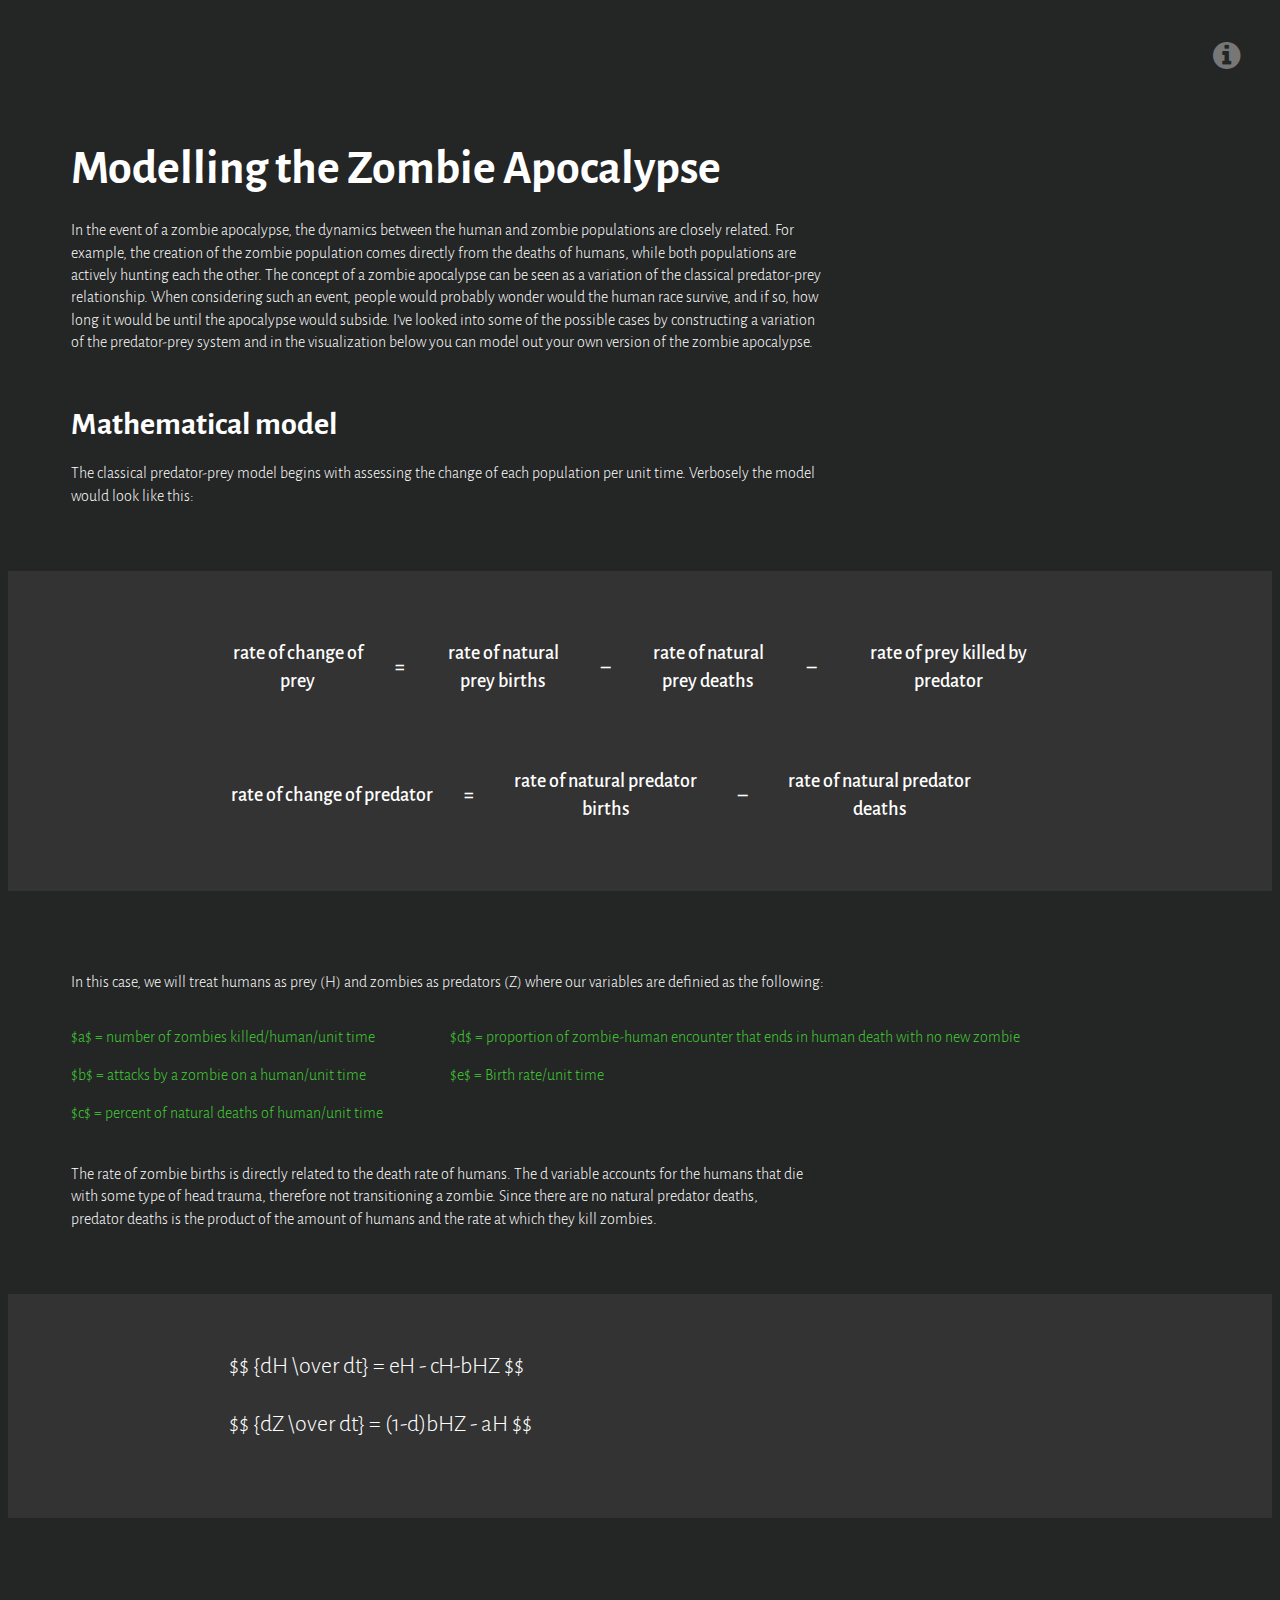
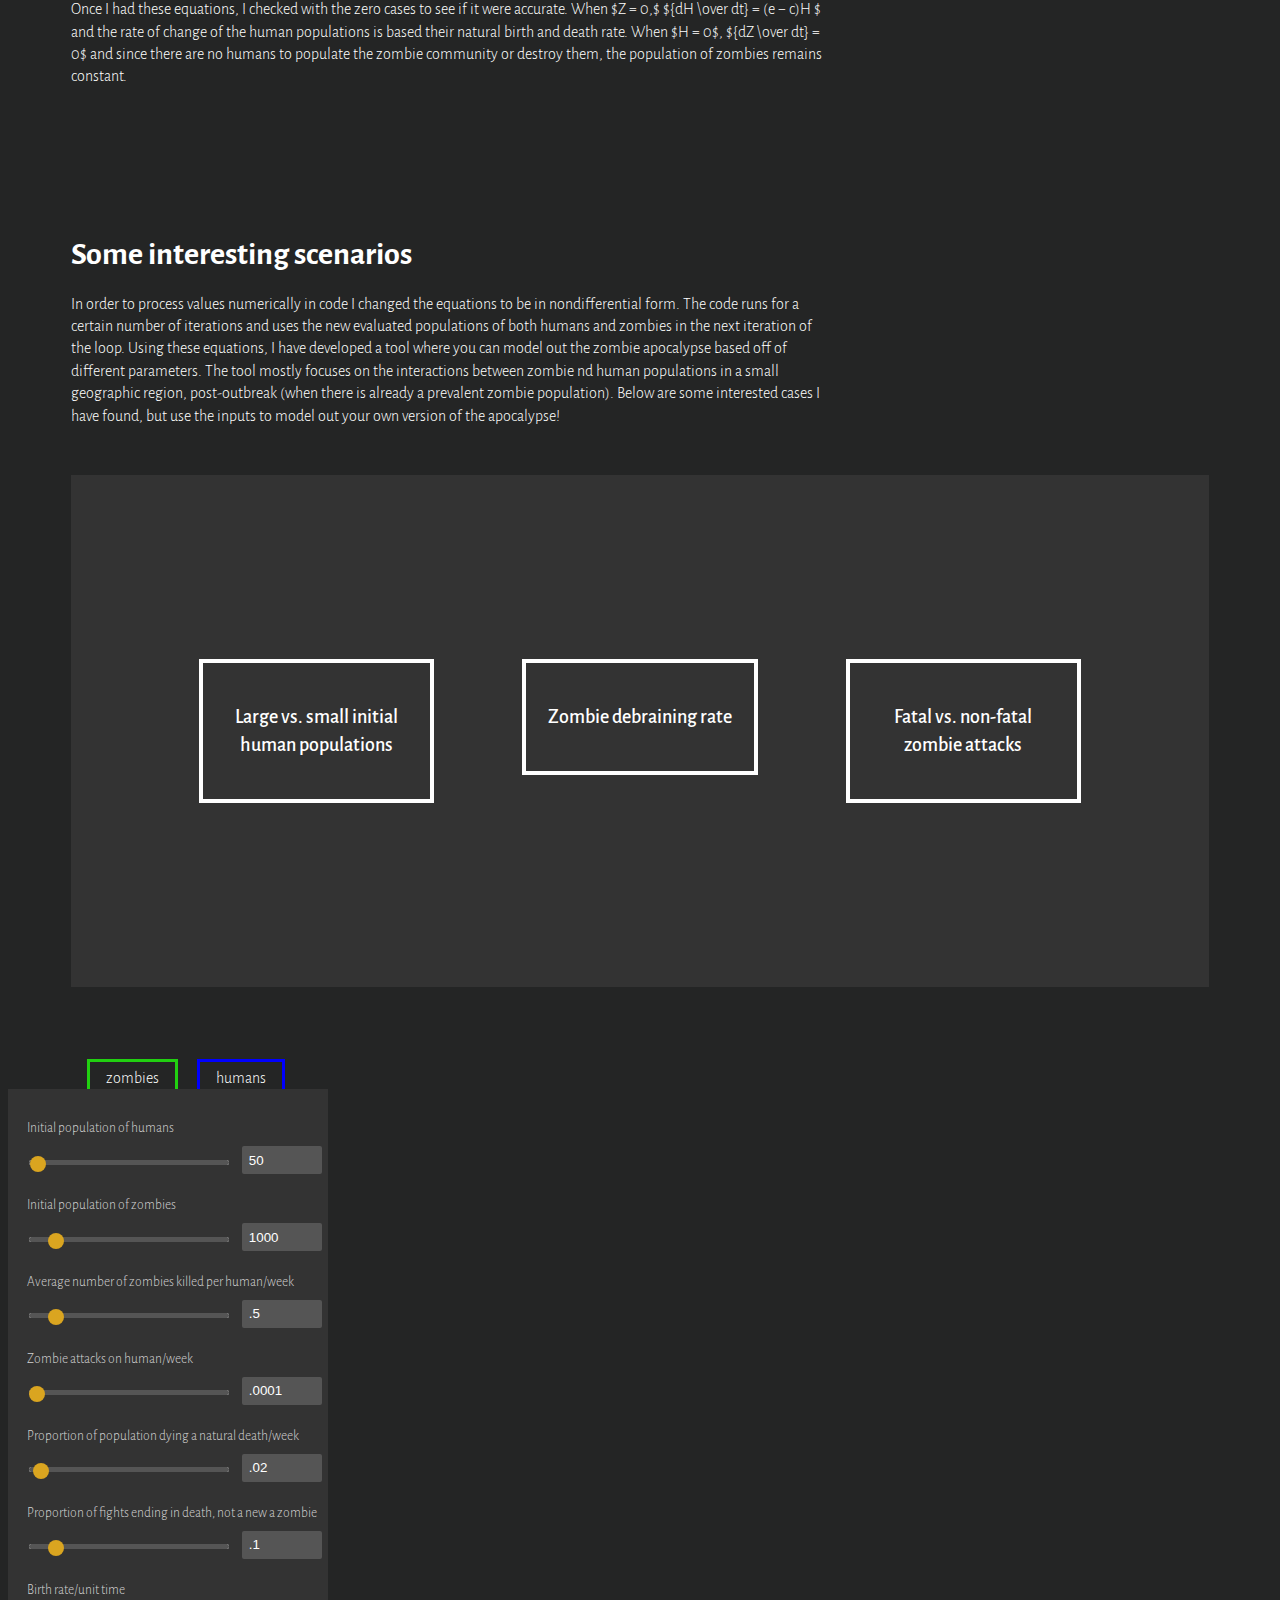
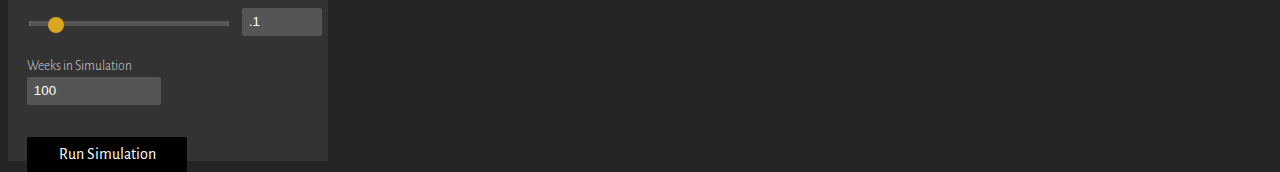
<file: graph.html>
<html>
	<head>
		<script src="http://mbostock.github.com/d3/d3.v2.js"></script>
		<link rel="stylesheet" href="css/graph.css">
		<link href='https://fonts.googleapis.com/css?family=Lato:200,400,900italic,900,700italic,700,400italic,300italic,300,100italic,100' rel='stylesheet' type='text/css'>
		<link href='https://fonts.googleapis.com/css?family=Alegreya+Sans:400,300,100,500,700' rel='stylesheet' type='text/css'>
		<link rel="stylesheet" href="https://maxcdn.bootstrapcdn.com/font-awesome/4.4.0/css/font-awesome.min.css">


		<script src="https://ajax.googleapis.com/ajax/libs/jquery/1.11.3/jquery.min.js"></script>
        <script>window.jQuery || document.write('<script src="js/vendor/jquery-1.11.3.min.js"><\/script>')</script>
        <script type="text/x-mathjax-config">
          MathJax.Hub.Config({tex2jax: {inlineMath: [['$','$'], ['\\(','\\)']]}});
        </script>
        <script type="text/javascript" async
          src="https://cdn.mathjax.org/mathjax/latest/MathJax.js?config=TeX-MML-AM_CHTML">
        </script>
        <script src="js/graphpage.js"></script>
	</head>
	<body>



	<div id = "graph-page">

		<div class="info">
			<i class="fa fa-info-circle"></i>
			<div class="pulldown">
				<p>This is the work of <a href="carisatong.com" target="_blank">Carisa Tong</a> for Northeastern University's Mathematics major senior capstone. Some content taken from <a href="http://kevinboone.net/zom.html" target="_blank"> Kevin Boone's &ldquo;Night of the living differential equations&rdquo;</a>.</p>
			</div>
		</div>

		<div class="section intro">
			<div class="section-fixed">
				<div class="col12">
					<h1> Modelling the Zombie Apocalypse</h1>
				</div>
				
				<div class="col8">
					<p>In the event of a zombie apocalypse, the dynamics between the human and zombie populations are closely related. For example, the creation of the zombie population comes directly from the deaths of humans, while both populations are actively hunting each the other. The concept of a zombie apocalypse can be seen as a variation of the classical predator-prey relationship. When considering such an event, people would probably wonder would the human race survive, and if so, how long it would be until the apocalypse would subside. I’ve looked into some of the possible cases by constructing a variation of the predator-prey system and in the visualization below you can model out your own version of the zombie apocalypse.   </p> 
				</div>
			</div>
		</div>

		<div class="section">
			<div class="section-fixed">
				<div class="col12">
					<h2>Mathematical model </h2>
				</div>
				
				<div class="col8">
					<p>The classical predator-prey model begins with assessing the change of each population per unit time. Verbosely the model would look like this:  </p> 
				</div>
			</div>
		</div>

		<div class="section v-mathmodel">
			<div class="eq">
				<div class="col2">
					<h3> rate of change of prey</h3>
				</div>
				<div class="col1">
					<h3> = </h3>
				</div>
				<div class="col2">
					<h3> rate of natural prey births</h3>
				</div>
				<div class="col1">
					<h3> &ndash; </h3>
				</div>
				<div class="col2">
					<h3> rate of natural prey deaths</h3>
				</div>
				<div class="col1">
					<h3> &ndash; </h3>
				</div>
				<div class="col3">
					<h3> rate of prey killed by predator</h3>
				</div>
			</div>

			<div class="eq">
				<div class="col3">
					<h3> rate of change of predator</h3>
				</div>
				<div class="col1">
					<h3> = </h3>
				</div>
				<div class="col3">
					<h3> rate of natural predator births</h3>
				</div>
				<div class="col1">
					<h3> &ndash; </h3>
				</div>
				<div class="col3">
					<h3> rate of natural predator deaths</h3>
				</div>
				
			</div>
		</div>

		<div class="section">
			<div class="section-fixed">
				
				<div class="col8">
					<p>In this case, we will treat humans as prey (H) and zombies as predators (Z) where our variables are definied as the following: </p> 
				</div>
			</div>
		</div>

		<div class="section variables">
			<div class="section-fixed ">
				<div class="col4 vars">
					<p>$a$ = number of zombies killed/human/unit time </p>
					<p>$b$ = attacks by a zombie on a human/unit time </p>
					<p>$c$ = percent of natural deaths of human/unit time </p>
				</div>
				<div class="col8 vars">
					<p>$d$ = proportion of zombie-human encounter that ends in human death with no new zombie </p>
					<p>$e$ = Birth rate/unit time</p>
					<br><br>
				</div>
				<div class="col8">
					<p> The rate of zombie births is directly related to the death rate of humans. The d variable accounts for the humans that die with some type of head trauma, therefore not transitioning a zombie. Since there are no natural predator deaths, predator deaths is the product of the amount of humans and the rate at which they kill zombies. </p>
				</div>
			</div> 
		</div> 

		<div class="section diff-eq">
			<div class="section-fixed ">
				<div class="col12" style="font-size: 1.5em;">
					<p>
					$$ {dH \over dt} =  eH - cH-bHZ  $$</p>
					<p> $$ {dZ \over dt} = (1-d)bHZ - aH $$</p>
					
				</div>
			</div> 
		</div> 

		<div class="section mar-bottom-large">
			<div class="section-fixed">
				<div class="col8">
					<p>Once I had these equations, I checked with the zero cases to see if it were accurate.
					When $Z = 0,$ ${dH \over dt} = (e − c)H $ and the rate of change of the human populations is based their natural birth and death rate. When $H = 0$, ${dZ \over dt} = 0$ and since there are no humans to populate the zombie community or destroy them, the population of zombies remains constant. </p>
				</div>
			</div>
		</div>


		<div class="section mar-bottom-small">
			<div class="section-fixed">
				<div class="col12">
					<h2>Some interesting scenarios</h2>
				</div>

				<div class="col8">
					<p>In order to process values numerically in code I changed the equations to be in nondifferential form. The code runs for a certain number of iterations and uses the new evaluated populations of both humans and zombies in the next iteration of the loop. Using these equations, I have developed a tool where you can model out the zombie apocalypse based off of different parameters. The tool mostly focuses on the interactions between zombie nd human populations in a small geographic region, post-outbreak &#40;when there is already a prevalent zombie population&#41;. Below are some interested cases I have found, but use the inputs to model out your own version of the apocalypse!</p> 
				</div>
			</div>
		</div>

			<!-- mine large vs. small initial human pop
				sourced: fatal vs. non-fatal zombie attacks
				last one: zombies debrained per human/unit time -->
		<div class="section mar-bottom-med">
			<div class="section-fixed test-cases">
				<div class="cases">
					<div class="col4">
						<div class="case case1">
							<h3>Large vs. small initial human populations</h3>
						</div>
					</div>
					<div class="col4">
						<div class="case case2">
							<h3>Zombie debraining rate</h3>
						</div>
					</div>
					<div class="col4">
						<div class="case case3">
							<h3>Fatal vs. non-fatal zombie attacks </h3>
						</div>
					</div>
				</div>
				<div class="case-descriptions">
					<div class="case case1">
						<div class="back-arrow">
							<p><i class="fa fa-chevron-left"></i> Back</p>
						</div>
						<h3>Large vs. small initial human populations</h3>
						<div class="col6">
							<p> In this case have a population of generally skilled survivors with a pretty large birth rate or influx of other survivors. In the case of a large human population, the zombie population is quickly depreciated like you would think. But even with a small group of survivors, they still overtake the zombie population within 40 weeks. You can see that with less humans, there is a smaller prey pool and less humans are being added to the zombie population. In the real world, we can also see a smaller group as advantageous because there is less splitting of resources and shelter. </p>
						</div>
						<div class="col3 try">
							<p>Initial human population</p>
							<h3 class="var">10000</h3>
							<h4>Try this</h4>
						</div>
						<div class="col3 try">
							<p>Initial human population</p>
							<h3 class="var">50</h3>
							<h4>Try this</h4>
						</div>

					</div>

					<div class="case case2">
						<div class="back-arrow">
							<p><i class="fa fa-chevron-left"></i> Back</p>
						</div>
						<h3>Zombie debraining rate</h3>
						<div class="col5">
							<p>The end of the zombie apocalypse has a lot to do with the amount of zombies that humans can take out at a time. In this case, we start with a small human population and moderate If, on average, a human can take out one zombie every 8 weeks ($a$= 0.12), then the zombie apocalypse will end in about 20 years. Any less than that, the apocalypse will continue indefinitely. Since that rate is a very conservative level, you can expect the apocalypse to end much faster than 20 years.  </p>
						</div>
						<div class="col1"></div>
						<div class="col3 try">
							<p>Average number of zombies killed per human/week</p>
							<h3 class="var">0.12</h3>
							<h4>Try this</h4>
						</div>
						<div class="col3 try">
							<p>Average number of zombies killed per human/week</p>
							<h3 class="var">0.13</h3>
							<h4>Try this</h4>
						</div>
					</div>

					<div class="case case3">
						<div class="back-arrow">
							<p><i class="fa fa-chevron-left"></i> Back</p>
						</div>
						<h3>Fatal vs. non-fatal zombie attacks</h3>
						<div class="col6">
							<p> &ldquo;Not all zombie attacks will necessarily result in a passing of the contagion. In some cases, the victim might be completely consumed. We've been assuming so far that all attacks do result in zomification of the victim, because this is the worst case. This is likely to be a realistic scenario where the population is relatively dispersed: zombies are slow and not very smart, and humans that are attacked usually escape, but only after being passed the infectious agent.</p>

							<p>In the early stages of conflict, when we are assuming that zombies outnumber humans considerably, the population levels are only slightly affected by whether human victims become zombies or not. After all, the human population loses a member either way, and the increase in the zombie population is likely to be proportionately insignificant. It is when the zombie numbers start to fall that the outcome of a zombie attack makes a difference.&rdquo;</p>

							<p>-via <a href="http://kevinboone.net/zom.html" target="_blank">&ldquo;Night of the living differential equations&rdquo;</a> by Kevin Boone</p>
						</div>
						<div class="col3 try">
							<p>Zombie Fatality Proportion</p>
							<h3 class="var">0</h3>
							<h4>Try this</h4>
						</div>
						<div class="col3 try">
							<p>Zombie Fatality Proportion</p>
							<h3 class="var">0.001</h3>
							<h4>Try this</h4>
						</div>
					</div>
				</div>
			</div>
		</div>

		<div class="section key">
			<div class="section-fixed">
				<p><span class="green">zombies</span> <span class="blue">humans</span></p>
			</div>
		</div>
		
		<div id="graph" class="aGraph" ></div>

		<div class="input-fields">
			<div class="box">
			  <div class="container-1">
			      <form id="myform" autocomplete="off" action="#">
			       <div class="input-line">
				        <label for="humanpop"><p>Initial population of humans</p></label>
				        <div class="slider">
					        <input type="range" min="0" max="10000" value="50" id="h0" step="1" oninput="numberUpdate(value,id)">
					        <input type="number" id="h0o" min="0" max="10000" value="50" onChange="rangeUpdate(value,id)"></output>
				    	</div>
			    	</div>
			    	<div class="input-line">
				        <label for="zombiepop"><p>Initial population of zombies</p></label>
				        <div class="slider">
				        <input type="range" min="0" max="10000" value="1000" id="z0" step="1" oninput="numberUpdate(value,id)">
						<input type="number" id="z0o" min="0" max="10000" value="1000" onChange="rangeUpdate(value,id)"></input>
						</div>			    		
			    	</div>
			       <div class="input-line">
				        <label for="a"><p>Average number of zombies killed per human/week</p></label>
				        <div class="slider">
					        <input type="range" min="0" max="5" value=".5" id="a" step=".001" oninput="numberUpdate(value,id)">
					        <input type="number" id="ao" min="0" max="5" value=".5" step=".001" onChange="rangeUpdate(value,id)"></input>
				    	</div>
			    	</div>
			        <div class="input-line">
				        <label for="b"><p>Zombie attacks on human/week</p></label>
				        <div class="slider">
					        <input type="range" min="0" max=".1" value=".0001" id="b" step=".0001" oninput="numberUpdate(value,id)">
					        <input type="number" id="bo" min="0" max=".1" value=".0001" step=".0001" onChange="rangeUpdate(value,id)"></input>
					    </div>
				    </div>
				    <div class="input-line">
				        <label for="c"><p>Proportion of population dying a natural death/week</p></label>
				        <div class="slider">
					        <input type="range" min="0" max="1" value=".02" id="c" step=".001" oninput="numberUpdate(value,id)">
					        <input type="number" id="co" min="0" max="1" value=".02" step=".001" onChange="rangeUpdate(value,id)"></input>
					    </div>
				    </div>
			        <div class="input-line">
				        <label for="d"><p>Proportion of fights ending in death, not a new a zombie</p></label>
				        <div class="slider">
					        <input type="range" min="0" max="1" value=".1" id="d" step=".001" oninput="numberUpdate(value,id)">
					        <input type="number" id="do" min="0" max="1" value=".1" step=".001" onChange="rangeUpdate(value,id)"></input>
					   	</div>
					</div>
				    <div class="input-line">
				        <label for="e"><p>Birth rate/unit time</p></label>
				        <div class="slider">
					        <input type="range" min="0" max="1" value=".1" id="e" step=".001" oninput="numberUpdate(value,id)">
					        <input type="number" id="eo" min="0" max="1" value=".1" step=".001" onChange="rangeUpdate(value,id)"></input>
					   	</div>
					</div>
			        <div class="input-line">
				        <p>Weeks in Simulation</p>
				        <input type="number" id="it" min="0" value="100" step="1"/>
				    </div>

			        <div class="input-line">
			       		 <input type="submit" id ="submit" value="Run Simulation">
			    	</div>
			    </form>
			  </div>
			</div>
		</div>

		
	</div>


	<script>

	
			
	</script>



	</body>
</html>
</file>
<file: css/graph.css>
/*! HTML5 Boilerplate v5.2.0 | MIT License | https://html5boilerplate.com/ */

/*
 * What follows is the result of much research on cross-browser styling.
 * Credit left inline and big thanks to Nicolas Gallagher, Jonathan Neal,
 * Kroc Camen, and the H5BP dev community and team.
 */

/* ==========================================================================
   Base styles: opinionated defaults
   ========================================================================== */

html {
    color: #222;
    font-size: 1em;
    line-height: 1.4;
}

/*
 * Remove text-shadow in selection highlight:
 * https://twitter.com/miketaylr/status/12228805301
 *
 * These selection rule sets have to be separate.
 * Customize the background color to match your design.
 */

::-moz-selection {
    background: #b3d4fc;
    text-shadow: none;
}

::selection {
    background: #b3d4fc;
    text-shadow: none;
}

/*
 * A better looking default horizontal rule
 */

hr {
    display: block;
    height: 1px;
    border: 0;
    border-top: 1px solid #ccc;
    margin: 1em 0;
    padding: 0;
}

/*
 * Remove the gap between audio, canvas, iframes,
 * images, videos and the bottom of their containers:
 * https://github.com/h5bp/html5-boilerplate/issues/440
 */

audio,
canvas,
iframe,
img,
svg,
video {
    vertical-align: middle;
}

/*
 * Remove default fieldset styles.
 */

fieldset {
    border: 0;
    margin: 0;
    padding: 0;
}

/*
 * Allow only vertical resizing of textareas.
 */

textarea {
    resize: vertical;
}

/* ==========================================================================
   Browser Upgrade Prompt
   ========================================================================== */

.browserupgrade {
    margin: 0.2em 0;
    background: #ccc;
    color: #000;
    padding: 0.2em 0;
}

/* ==========================================================================
   Author's custom styles
   ========================================================================== */

.section {
   width: 100%;
   float: left; 
}

.section-fixed {
    width: 90%;
    margin: 0 auto;
    /*margin-left: auto;
    margin-right: auto;
    float: left;*/
}


/* The Percentage-based grid, akin to bootstrap */
.col1, 
.col2, 
.col3, 
.col4, 
.col5, 
.col6, 
.col7, 
.col8, 
.col9, 
.col10, 
.col11,
.col12 {
    position: relative;
    min-height: 1px;
    float: left;
    box-sizing:border-box; /* makes padding on percentage based widths inside the alloted 100% */
}
.col12 {
    width: 100%;
}
.col11 {
    width: 91.66667%;
}
.col10 {
    width: 83.33333%;
}
.col9 {
    width: 75%;
}
.col8 {
    width: 66.66667%;
}
.col7 {
    width: 58.33333%;
}
.col6 {
    width: 50%;
}
.col5 {
    width: 41.66667%;
}
.col4 {
    width: 33.33333%;
}
.col3 {
    width: 25%;
}
.col2 {
    width: 16.66667%;
}
.col1 {
    width: 8.33333%;
}


.mar-bottom-small {
  margin-bottom: 2em;
}

.mar-bottom-med {
  margin-bottom: 5em;
}

.mar-bottom-large {
  margin-bottom: 8em;
}

/*.tick-minor {
  fill: #242425;
}
*/

body {
  position: relative;
  background-color: #242525;
}

#graph-page .test-cases {
  /*margin-bottom: 8em;*/
  background: #333333;
  /*padding: 9em 0;*/
  height: 32em;

  position: relative;
}

#graph-page .test-cases.nopad {
  padding: 4em 2em;
}

#graph-page .test-cases h2 {
  margin-bottom: 1.5em;
}

#graph-page .test-cases .cases {
  position: absolute;
  top: 50%;
  transform: translateY(-50%);
  width: 100%;
}

#graph-page .cases .case {
  transition: all 0.5s ease;
  border: .25em solid white;
  /*height: 14em;*/
  margin: 0 auto;
  width: 60%;
  /*padding-bottom: 60%;*/
  cursor: pointer;
  
}

#graph-page .cases .case:hover {
  border: .25em solid #42D134;
  color: #42D134 ;
}

#graph-page .cases .case h3{
  transition: all 0.5s ease; ;
}

#graph-page .cases .case:hover h3{
  color: #42D134 ;
}
 
#graph-page .test-cases  .cases .case1 {
  margin-right: 1em;
}

#graph-page .test-cases  .cases .case2 {
  /*margin: 0 1em;*/
}

#graph-page .test-cases .cases  .case3 {
  margin-left: 1em;
}

a {
  text-decoration: none;
  color: #8CC2F7;
}


#graph-page .case-descriptions .case {
  display: none;
  padding: 1.5em 2em;
}
#graph-page .case-descriptions .case .back-arrow {
  padding: .75em .5em .5em .5em;
  background-color: #111111;
  width: 4em;
  cursor: pointer;
}

#graph-page .case-descriptions .case .back-arrow:hover p, 
#graph-page .case-descriptions .case .back-arrow:hover i {
  transition: all 0.5s ease;
  color: #42D134 ;
}

#graph-page .case-descriptions .case .back-arrow i {
  padding-right: .5em;
}

#graph-page .case-descriptions .case .back-arrow p {
  margin: 0;
}

#graph-page .case-descriptions .case1 .col6{
  width: 45%;
  margin-right: 1.5em;
}

#graph-page .case-descriptions .col3.try{
  text-align: center;
  /*padding: 0 1em;*/
  margin-top: 2em;
  cursor: pointer;

}

#graph-page .case-descriptions .case3 .col3.try{
  margin-top: 5em;

}

#graph-page .case-descriptions .col3.try:hover {
  transition: all 0.5s ease;
}

#graph-page .case-descriptions .col3.try p{
  margin: 0;
  padding: 0;
}

#graph-page .case-descriptions .col3.try h3{
  font-size: 3em;
  margin: 0;
  padding: 0;
}

#graph-page .case-descriptions .col3.try h4{
  text-transform: uppercase;
  color: white;
  border: .15em solid white;
  padding: .5em;
  width: 60%;
  margin: 1em auto;
}

#graph-page .case-descriptions .col3.try:hover h4 {
  transition: all 0.5s ease;
  color: #42D134;
  border: .15em solid #42D134;
}



#graph-page h2 {
  font-family: 'Alegreya Sans', sans-serif;
  font-weight: 700;
  font-size: 2em;
  color: white;
  margin: 0;
}

#graph-page .cases .case h3{
  text-align: center;
  padding: 2em 1em;
  margin: 0;
}

#graph-page h3{
  font-weight: 500;
  font-size: 1.25em;
  color: white;
}




#graph {
  float: left;
  position: relative;
}

#graph path {
  stroke-width: 2;
  fill: none;

}

#graph path.humans{
  stroke: blue;
}
#graph path.zombies{
  stroke: #21D011;
}

#graph-page .key p{
  padding: 0 1em;
  margin: 0;
  color: white;
}


#graph-page .key .blue {
  border: solid blue .2em;
  padding: .5em 1em;
  color: white;

}

#graph-page .key .green {
  border: solid #21D011 .2em;
  padding: .5em 1em;
  margin-right: 1em;

}


#graph-page {
  font-family: 'Alegreya Sans', sans-serif;
  font-weight: 300;
  float: left;
  display: block;
  position: relative;
}

#graph-page h1 {
  font-family: 'Alegreya Sans', sans-serif;
  font-weight: 700;
  font-size: 3em;
  color: white;
  margin: 0;
}

#graph-page .info {
  float: right;
  padding: 1em;
  color: #777777;
  font-size: 2em;
  cursor: pointer;
}

#graph-page .info .pulldown {
  display: none;
  background-color: #777777;
  padding: 1em;
  width: 8em;
  float: right;
  position: absolute;
  top: 2.5em;
  right: 1em;
  z-index: 10000;
}

#graph-page .info .pulldown p {
  font-size: 1rem;
}

#graph-page .info:hover{
  transition: all 0.5s ease;
  color: white;
}

#graph-page .info.active {
  color: white;
}

#graph-page .intro {
  margin: 2em 0;
}

#graph-page .intro p {
  /*margin-bottom: 1em;*/
  font-size: 1em;
}



#graph .axis {
  shape-rendering: crispEdges;
}
#graph .x.axis line {
  stroke: #101011;
}
#graph .x.axis .minor {
  stroke-opacity: .5;
}
#graph .x.axis path {
  display: none;
}
#graph .y.axis line, .y.axis path {
  fill: none;
  stroke: #000;
}

form {
  margin: 0;
}

p.top {
  margin: 0;
}

#graph-page .input-fields {
  display: inline-block;
  position: relative;
  height: 42em;
  width: 20em;
  float: left;  
  background: #333333;

}

#graph-page .box{
  padding: 1em 0;
  height: 1em;
}


#graph-page .container-1{
  width: 100%;
  vertical-align: middle;
  white-space: nowrap;
  position: relative;
}

#graph-page .input-fields .input-line {
  display: inline-block;
  width: 80%;
  float: left;
  margin: 0 1.2em;

}

input[type='number'] {
  padding: .5em;
  width: 6em;
  border: none;
  border-radius: 2px;
  background-color: #555555;
  color: white;
}

input[type='number']:out-of-range { 
  background-color: #FF9F9A; 
}

input[type='number']#it {
  width: 10em;
}

#graph-page .container-1 input[type="range"]{
  margin-right: .75em;
  margin-top: .5em;
  width: 15em;
  border: none;
  font-size: 10pt;
  -webkit-border-radius: .25em;
  -moz-border-radius: .25em;
  border-radius: .25em;
}

.slider {
 
  width:20em;
  padding: .5em 0;
}



output {
  margin-top:.25em;
  color: white;
  font-size: 1em;
  background: #CCC;
  height: 1em;
  padding: .25em .4em .1em .4em;
  border-right: 1px solid white;
  border-left: 1px solid white;
  font: lato;
}


#graph-page .container-1 input#submit{
  color: white;
  background-color: black;
  margin-top: 2em;
  width: 10em;
  padding: .5em 1em;
  border: none;
  border-radius: 2px;
  font-family: 'Alegreya Sans';
  font-size: 1em;
}




input[type=range] {
    /*removes default webkit styles*/
    -webkit-appearance: none;
    
    /*fix for FF unable to apply focus style bug */
    border: 1px solid white;
}
input[type=range]::-webkit-slider-runnable-track {
    width: 300px;
    height: 5px;
    background: #555555;
    border: none;
    border-radius: 3px;
}
input[type=range]::-webkit-slider-thumb {
    -webkit-appearance: none;
    border: none;
    height: 16px;
    width: 16px;
    border-radius: 50%;
    background: goldenrod;
    margin-top: -4px;
}
input[type=range]:focus {
    outline: none;
}
input[type=range]:focus::-webkit-slider-runnable-track {
    background: #ccc;
}

input[type=range]::-moz-range-track {
    width: 300px;
    height: 5px;
    background: #555555;
    border: none;
    border-radius: 3px;
}
input[type=range]::-moz-range-thumb {
    border: none;
    height: 16px;
    width: 16px;
    border-radius: 50%;
    background: goldenrod;
}

/*hide the outline behind the border*/
input[type=range]:-moz-focusring{
    outline: 1px solid white;
    outline-offset: -1px;
}

input[type=range]::-ms-track {
    width: 300px;
    height: 5px;
    
    /*remove bg colour from the track, we'll use ms-fill-lower and ms-fill-upper instead */
    background: transparent;
    
    /*leave room for the larger thumb to overflow with a transparent border */
    border-color: transparent;
    border-width: 6px 0;

    /*remove default tick marks*/
    color: transparent;
}
input[type=range]::-ms-fill-lower {
    background: #777;
    border-radius: 10px;
}
input[type=range]::-ms-fill-upper {
    background: #555555;
    border-radius: 10px;
}
input[type=range]::-ms-thumb {
    border: none;
    height: 16px;
    width: 16px;
    border-radius: 50%;
    background: goldenrod;
}
input[type=range]:focus::-ms-fill-lower {
    background: #888;
}
input[type=range]:focus::-ms-fill-upper {
    background: #ccc;
}

#graph-page #page {
    margin-top: 0;
    padding: 0;
    background-color: white;
}

#graph-page .container-1 .icon{
  position: absolute;
  margin: .4em 0 0 .5em;
  z-index: 1;
  color: #4f5b66;
}

#graph-page  p {
  color: white;
}


#graph-page .input-line p {
  margin: 1em 0 0 0 ;
  color: #D1D1D1;
  font-size: .85em;
}

.red {
  color: red;
}

.blue {
  color: blue;
}

.v-mathmodel {
  
}

.v-mathmodel .eq  {
  text-align: center;
  width: 65%;
  margin: 0 auto;
  height: 8em;
  position: relative;
}

.v-mathmodel .eq div {
  /*position: absolute;*/
  top: 50%;
  transform: translateY(-50%);
}

.section.v-mathmodel {
  margin: 3em 0 4em 0;
  background: #333333;
  padding: 2em 0;
}

#graph-page .variables p{
  margin-right: 1em;
}

#graph-page .variables {
  margin-bottom: 3em;
}

#graph-page .variables .vars p{
  color: #42D134;
}




.diff-eq .section-fixed{
  width: 65%;
  margin: 0 auto;
  padding: 2em 0;
  height: 5em;
  margin-bottom: 5em;
}

.section.diff-eq {
  background: #333333;
  margin-bottom: 4em;
}





/* ==========================================================================
   Helper classes
   ========================================================================== */

/*
 * Hide visually and from screen readers:
 */

.hidden {
    display: none !important;
}

/*
 * Hide only visually, but have it available for screen readers:
 * http://snook.ca/archives/html_and_css/hiding-content-for-accessibility
 */

.visuallyhidden {
    border: 0;
    clip: rect(0 0 0 0);
    height: 1px;
    margin: -1px;
    overflow: hidden;
    padding: 0;
    position: absolute;
    width: 1px;
}

/*
 * Extends the .visuallyhidden class to allow the element
 * to be focusable when navigated to via the keyboard:
 * https://www.drupal.org/node/897638
 */

.visuallyhidden.focusable:active,
.visuallyhidden.focusable:focus {
    clip: auto;
    height: auto;
    margin: 0;
    overflow: visible;
    position: static;
    width: auto;
}

/*
 * Hide visually and from screen readers, but maintain layout
 */

.invisible {
    visibility: hidden;
}

/*
 * Clearfix: contain floats
 *
 * For modern browsers
 * 1. The space content is one way to avoid an Opera bug when the
 *    `contenteditable` attribute is included anywhere else in the document.
 *    Otherwise it causes space to appear at the top and bottom of elements
 *    that receive the `clearfix` class.
 * 2. The use of `table` rather than `block` is only necessary if using
 *    `:before` to contain the top-margins of child elements.
 */

.clearfix:before,
.clearfix:after {
    content: " "; /* 1 */
    display: table; /* 2 */
}

.clearfix:after {
    clear: both;
}

/* ==========================================================================
   EXAMPLE Media Queries for Responsive Design.
   These examples override the primary ('mobile first') styles.
   Modify as content requires.
   ========================================================================== */

@media only screen and (min-width: 35em) {
    /* Style adjustments for viewports that meet the condition */
}

@media print,
       (-webkit-min-device-pixel-ratio: 1.25),
       (min-resolution: 1.25dppx),
       (min-resolution: 120dpi) {
    /* Style adjustments for high resolution devices */
}

@media only screen and (max-width: 700px) {

html, body {
    font-size: 18px;
}

.col1, 
.col2, 
.col3, 
.col4, 
.col5, 
.col6, 
.col7, 
.col8, 
.col9, 
.col10, 
.col11,
.col12 {
    margin-left: 0;
    margin-right: 0;
    width: 100%;
}


.section-fixed {
    width: 80%;
}


#graph-page .test-cases {
  padding-top: 3em;
}

#graph-page .test-cases .cases .case {
  margin: 0 auto 1em auto;
}

/*#graph-page .test-cases .cases .case.case1  {
  margin:;
}

#graph-page .test-cases .cases .case.case2  {
  margin-left: 0;
}*/


}

/* ==========================================================================
   Print styles.
   Inlined to avoid the additional HTTP request:
   http://www.phpied.com/delay-loading-your-print-css/
   ========================================================================== */

@media print {
    *,
    *:before,
    *:after {
        background: transparent !important;
        color: #000 !important; /* Black prints faster:
                                   http://www.sanbeiji.com/archives/953 */
        box-shadow: none !important;
        text-shadow: none !important;
    }

    a,
    a:visited {
        text-decoration: underline;
    }

    a[href]:after {
        content: " (" attr(href) ")";
    }

    abbr[title]:after {
        content: " (" attr(title) ")";
    }

    /*
     * Don't show links that are fragment identifiers,
     * or use the `javascript:` pseudo protocol
     */

    a[href^="#"]:after,
    a[href^="javascript:"]:after {
        content: "";
    }

    pre,
    blockquote {
        border: 1px solid #999;
        page-break-inside: avoid;
    }

    /*
     * Printing Tables:
     * http://css-discuss.incutio.com/wiki/Printing_Tables
     */

    thead {
        display: table-header-group;
    }

    tr,
    img {
        page-break-inside: avoid;
    }

    img {
        max-width: 100% !important;
    }

    p,
    h2,
    h3 {
        orphans: 3;
        widows: 3;
    }

    h2,
    h3 {
        page-break-after: avoid;
    }
}
</file>
